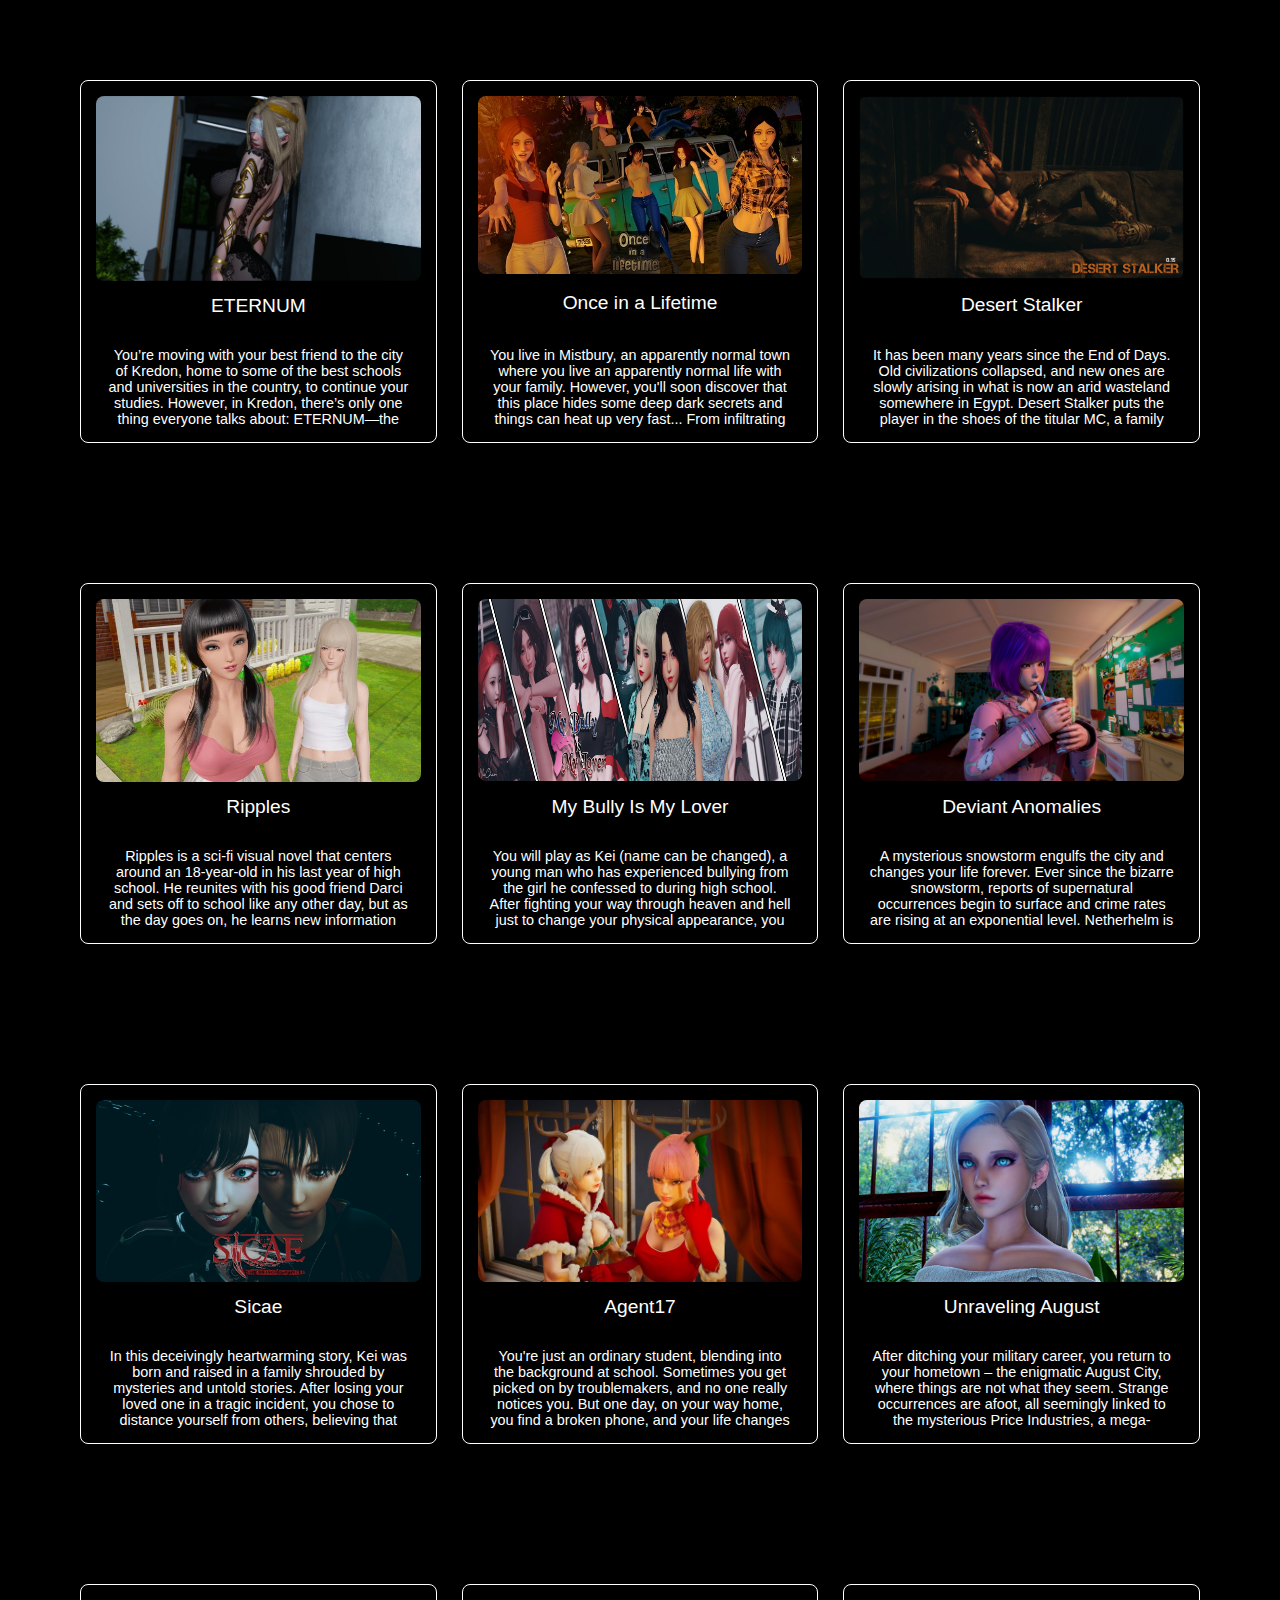
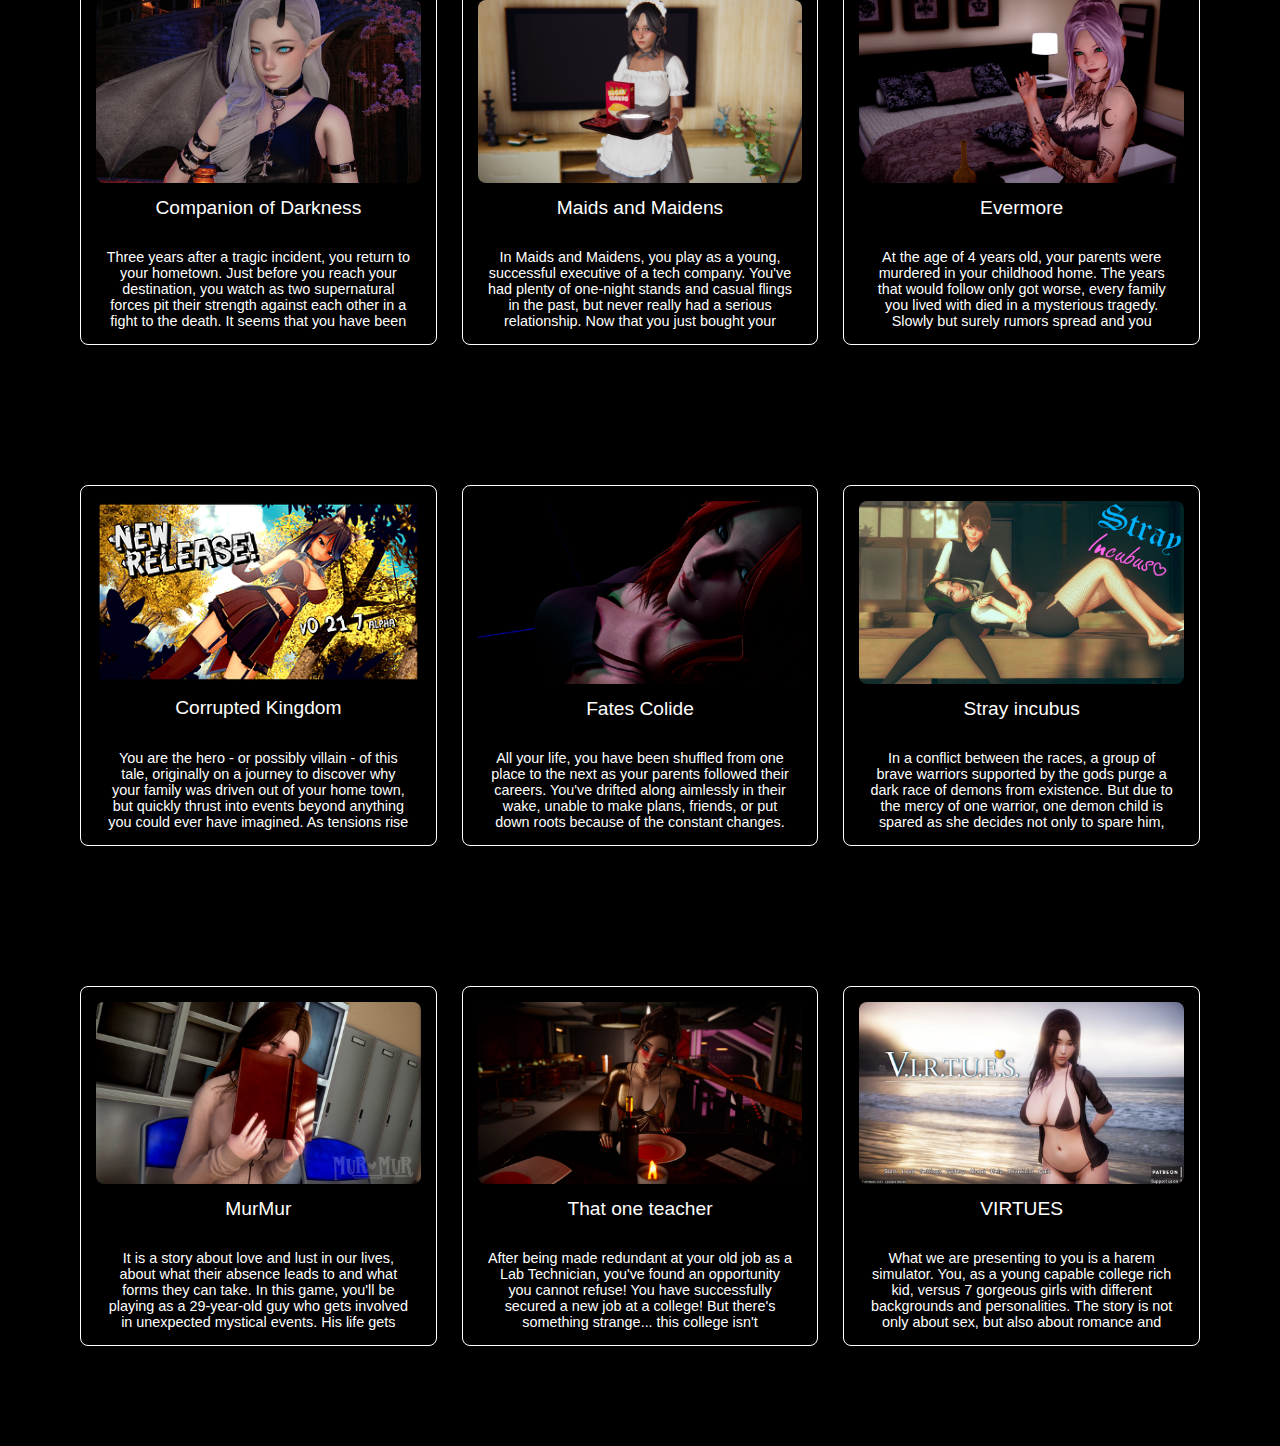
<file: gallery.html>
<!DOCTYPE html>
<html lang="en">
  <head>
    <meta charset="UTF-8" />
    <meta name="viewport" content="width=device-width, initial-scale=1.0" />
    <title>AVN Recommendations</title>
    <link rel="stylesheet" href="list.css" />
    <style>
      .gallery-container {
        display: flex;
        justify-content: space-between;
        gap: 5px;
        flex-wrap: wrap; /* Allows wrapping on smaller screens */
      }

      .gallery {
        border: 1px solid;
        padding: 1px;
        text-align: center;
        flex: 1;
        display: flex;
        flex-direction: column;
        justify-content: space-between;
        min-width: 300px; /* Ensures a minimum width on PC */
        max-width: 32%; /* Ensures three galleries per row on large screens */
        box-sizing: border-box;
      }

      .gallery img {
        width: 100%;
        height: auto;
      }

      .title {
        font-size: 1.2em;
        margin-top: 10px;
        
      }

      .description {
        margin-top: 10px;
        font-size: 0.9em;
        overflow: auto;
      }
/* Media Query for Mobile View */
@media (max-width: 768px) {
  .gallery-container {
    display: flex;
    flex-direction: column; /* Stacks the galleries vertically */
    align-items: center; /* Centers items horizontally */
    gap: 10px; /* Adds space between gallery items */
    padding: 0 10px; /* Adds padding to the sides */
  }

  .gallery {
    max-width: 100%; /* Takes full width on smaller screens */
    margin: 0 auto; /* Centers the gallery item */
  }
}

/* Adjustments for very small screens */
@media (max-width: 480px) {
  .gallery-container {
    padding: 0 5px; /* Adds smaller padding for very small screens */
  }

  .gallery {
    max-width: 100%; /* Ensures full width on smaller screens */
    margin: 0 auto; /* Centers the gallery item */
  }

  .title {
    font-size: 1em; /* Slightly smaller titles for smaller screens */
    text-align: center; /* Ensures titles are centered */
  }

  .description {
    font-size: 0.85em; /* Adjust description text size for readability */
    text-align: center; /* Centers description text for better presentation */
  }
}

    
    </style>
  </head>

  <body>
    <div class="gallery-container">
      <div class="gallery">
        <a target="_blank" href="images/wew.jpg">
          <img src="images/awe.jpg" alt="Eternum" />
        </a>
        <div class="title">ETERNUM</div>
        <div class="description">
          <p>
            You’re moving with your best friend to the city of Kredon, home to
            some of the best schools and universities in the country, to
            continue your studies. However, in Kredon, there’s only one thing
            everyone talks about: ETERNUM—the virtual, hyper-reality MMORPG game
            released a few years ago that revolutionized the world of
            technology. With a neural implant that recreates the five senses, it
            becomes impossible to distinguish between the game and the real
            world. Thousands of servers form the network of Eternum: from
            colorful, magic-filled fantasy worlds to foggy sci-fi cities, no
            world is beyond reach. Nevertheless, looking beyond the surface,
            there's a darker side to this pretty facade: black markets, torture,
            rape, illegal content trafficking, unlawful assemblies, data theft…
            Eternum follows the rules of no man. For some reason, governments
            turn a blind eye to this; there’s no regulation and no control. Some
            say it’s because the game is highly addictive, some say it’s because
            the market moves millions of dollars daily, some say those in power
            have been bribed, and others say… there’s something else going on.
            And you? What’s your role in this story? Well... That’s up to you
            now.
          </p>
          <a
            href="https://drive.google.com/file/d/11Mrvi5xmtvQAv1GUqH9tddusJjAJ-wy9/view?usp=drive_link"
            target="_blank"
            >ETERNUM LINK</a
          >
        </div>
      </div>

      <div class="gallery">
        <a target="_blank" href="images/once-in-a-lifetime-apk.jpg">
          <img
            src="images/once-in-a-lifetime-apk.jpg"
            alt="Once in a Lifetime"
          />
        </a>
        <div class="title">Once in a Lifetime</div>
        <div class="description">
          <p>
            You live in Mistbury, an apparently normal town where you live an apparently normal life with your family. However, you'll soon discover that this place hides some deep dark secrets and things can heat up very fast...

                From infiltrating into a prison to exploring mysterious mansions and traveling to the other side of the world: embark on an adventure of conspiracies, meeting bizarre characters, living unique experiences, seducing gorgeous girls and, if there's time, saving the world.
                
                If Astaroth seizes power, it will be the end for all of us.
                Only you can stop him.
                
                Esse est deus..
          </p>
          <a
            href="https://drive.google.com/file/d/1QYL-5v8rdYG5BSLID7d7pKVU2UQZyDtU/view"
            target="_blank"
            >ONCE IN A LIFETIME LINK</a
          >
        </div>
      </div>

      <div class="gallery">
        <a target="_blank" href="images/b2H1sz.jpeg">
          <img src="images/b2H1sz.jpeg" alt="Desert Stalker" />
        </a>
        <div class="title">Desert Stalker</div>
        <div class="description">
          <p>
            It has been many years since the End of Days. Old civilizations collapsed, and new ones are slowly arising in what is now an arid wasteland somewhere in Egypt.

                Desert Stalker puts the player in the shoes of the titular MC, a family man and citizen of Zeta, as he interacts with various people that are trying to find their place in this new world.
                
                Throughout the game you will meet girls and their tribes, slaves and their Queens, and whether you are taking a romantic or dominant approach, your actions may decide more than just their fates.
          </p>
          <a href="https://gofile.io/d/JryEym" target="_blank"
            >DESERT STALKER LINK</a
          >
        </div>
      </div>
    </div>

    <div class="gallery-container">
      <div class="gallery">
        <a target="_blank" href="images/Ripples-Walkthrough.jpg">
          <img src="images/Ripples-Walkthrough.jpg" alt="Ripples" />
        </a>
        <div class="title">Ripples</div>
        <div class="description">
          <p>
            Ripples is a sci-fi visual novel that centers around an 18-year-old in his last year of high school. He reunites with his good friend Darci and sets off to school like any other day, but as the day goes on, he learns new information about his deceased father that has him questioning the truth about his death. Reminder: This visual novel is still in development, and there is still much more story to come, and what I consider the best parts.
          </p>
          <a
            href="https://www.mediafire.com/file_premium/wtqxetujcbszeln/Ripples-0.6.0-public-android-full.zip/file"
            target="_blank"
            >RIPPLES LINK ANDROID VER</a
          >
          <a
            href="https://www.mediafire.com/file_premium/ugaswyd7g5bpjy0/Ripples-0.6.0-pc-public.zip/file"
            target="_blank"
            >RIPPLES LINK PC VER</a
          >
        </div>
      </div>

      <div class="gallery">
        <a target="_blank" href="images/maxresdefault (1).jpg">
          <img src="images/maxresdefault (1).jpg" alt="My Bully Is My Lover" />
        </a>
        <div class="title">My Bully Is My Lover</div>
        <div class="description">
          <p>
            You will play as Kei (name can be changed), a young man who has experienced bullying from the girl he confessed to during high school. After fighting your way through heaven and hell just to change your physical appearance, you swore to get your revenge one day on her. However, upon reaching adulthood, you realized that taking revenge is a fool's game and decided to simply move on with your life. One day, your landlady put the other rooms in your house for rent. Without your knowledge, that girl alongside her friends, are the ones moving in. However, you will soon discover something that will change your life forever. While diving down into each character's heart-warming stories, you'll experience growth more than you ever thought you would.
          </p>
          <a
            href="https://www.mediafire.com/file_premium/xjmqnd01snb95bw/MyBullyIsMyLover-Ch.1_Ep.3_Part2-android.apk/file"
            target="_blank"
            >My Bully Is My Lover</a
          >
        </div>
      </div>

      <div class="gallery">
        <a target="_blank" href="images/maxresdefault.jpg">
          <img src="images/Ajf3_1.png" alt="Deviant Anomalies" />
        </a>
        <div class="title">Deviant Anomalies</div>
        <div class="description">
          <p>
            A mysterious snowstorm engulfs the city and changes your life forever. Ever since the bizarre snowstorm, reports of supernatural occurrences begin to surface and crime rates are rising at an exponential level. Netherhelm is in chaos. YOU, fresh out of college and armed with a fancy degree in Criminal Psychology, decide to join law enforcement as a rookie detective. With a deep seated obsession to unravel the mysteries of the snowstorm, you solve case after case as you trudge along the strings of fate towards your final destiny. Solve baffling cases, recruit Supernatural Anomalies into your team and help them control their newfound powers. The more uninhibited their minds are, the more their powers grow. Will you train these beautiful women with trust and respect? Or will you break their minds through sheer depravity and corruption? Will you build a team of based on the foundations of friendship and love? Or will you create a harem of cock-worshipping slaves who submit to your every whim and desire? Either way, you are in a race against time. You better be ready, for The Watchmaker is coming.
          </p>
          <a
            href="https://mega.nz/file/rXhABIxR#_DViWQd-lAPGvtWVVcK8R3p_yAb8Lec3kXvjHHsBEqE"
            target="_blank"
            >Deviant Anomalies LINK</a
          >
        </div>
      </div>
    </div>
  </body>
</html>

<!DOCTYPE html>
<html lang="en">
  <head>
    <meta charset="UTF-8" />
    <meta name="viewport" content="width=device-width, initial-scale=1.0" />
    <title>Gallery</title>
    <style>
      body {
        font-family: Arial, sans-serif;
        margin: 0;
        padding: 20px;
        background-color: black;
      }

      .gallery-container {
        display: flex;
        flex-wrap: wrap;
        justify-content: space-between;
        margin-bottom: 20px;
      }

      .gallery {
        background-color: black;
        border-radius: 8px;
        box-shadow: 0 2px 5px rgba(0, 0, 0, 0.2);
        margin: 10px;
        padding: 15px;
        width: calc(33.33% - 20px); /* 3 items per row on larger screens */
        transition: transform 0.3s;
      }

      .gallery:hover {
        transform: translateY(-3px); /* Hover effect */
      
      }

      .gallery img {
        max-width: 100%;
        height: auto;
        border-radius: 8px;
      }

      .title {
        font-size: 1.2em;
        margin: 10px 0;
        color: white;
      }

      .description {
        font-size: 0.9em;
        color: white;
      }

      a {
        text-decoration: none;
        color: #007bff;
      }

      a:hover {
        text-decoration: underline;
      }

      /* Default (for larger screens) */
.gallery {
  width: calc(50% - 20px); /* Keeping the desktop version unchanged */
}

/* Default (for larger screens) */
.gallery {
  width: calc(50% - 20px); /* Keeping the desktop version unchanged */
}

/* Mobile Styles */
@media (max-width: 768px) {
  .gallery-container {
    display: flex;
    flex-wrap: wrap;
    justify-content: center; /* Center all gallery items */
  }

  .gallery {
    width: calc(50% - 20px); /* 2 items per row on medium screens */
    margin: 10px; /* Optional: adds space around items */
  }
}

@media (max-width: 480px) {
  .gallery-container {
    display: flex;
    flex-wrap: wrap;
    justify-content: center; /* Center all gallery items */
  }

  .gallery {
    width: 100%; /* 1 item per row on small screens */
    margin: 10px 0; /* Optional: adds vertical space between items */
  }
}


    </style>
  </head>
  <body>
    
    <div class="gallery-container">
      <div class="gallery">
        <a target="_blank" href="images/maxresdefault (1).jpg">
          <img src="images/FjuR5o.png" alt="Sicae" />
        </a>
        <a href="title">
          <div class="title">Sicae</div>
        </a>
        <div class="description">
          <p>
            In this deceivingly heartwarming story, Kei was born and raised in a
            family shrouded by mysteries and untold stories. After losing your
            loved one in a tragic incident, you chose to distance yourself from
            others, believing that your presence alone was the cause of their
            harm and pain. As you try to get back on your feet, you move to a
            shared house, starting to open up once again. However, shortly after
            moving on from your painful past, you learn that your significant
            other is still alive. It seems that her abduction wasn't a simple
            string of bad luck but something much more insidious – directly
            connected to your family's secrets, kept hidden for decades. With
            the shadowy forces setting their plan in motion, will you be able to
            stop it and protect those who are dear to you? Or will you let them
            die?
          </p>
          <a
            href="https://mega.nz/file/bEAHhJrD#AQjdOmQ0e79a4BLYCd5mafW4zbs6g2tC2TqMczb95Qw"
            target="_blank"
            >Sicae Link</a
          >
        </div>
      </div>

      <div class="gallery">
        <a target="_blank" href="images/maxresdefault (1).jpg">
          <img src="images/hq720.jpg" alt="Agent17" />
        </a>
        <a href="title">
          <div class="title">Agent17</div>
        </a>
        <div class="description">
          <p>
            You're just an ordinary student, blending into the background at
            school. Sometimes you get picked on by troublemakers, and no one
            really notices you. But one day, on your way home, you find a broken
            phone, and your life changes forever. This phone can fix all your
            problems. There's a mysterious person called Agent17 who listens to
            whoever has the phone, and she will do anything you tell her to.
            Suddenly, things get a lot better. You stand up to the bullies and
            even get back at the teachers who treated you badly. Soon, your
            boring school life becomes exciting as you meet new people, each
            with their own secrets. With Agent17's help, you begin to uncover
            even more mysteries. You start to realize that your life is full of
            exciting surprises just waiting to be found.
          </p>
          <a
            href="https://drive.google.com/file/d/1NTyo-UB1KEtvDZEKhcyV5MCMIMFdeela/view?usp=drive_link"
            target="_blank"
            >Agent17 Link</a
          >
        </div>
      </div>

      <div class="gallery">
        <a target="_blank" href="images/maxresdefault(1).jpg">
          <img src="images/sD7eiK.jpg" alt="Unraveling August" />
        </a>
        <a href="title">
          <div class="title">Unraveling August</div>
        </a>
        <div class="description">
          <p>
            After ditching your military career, you return to your hometown –
            the enigmatic August City, where things are not what they seem.
            Strange occurrences are afoot, all seemingly linked to the
            mysterious Price Industries, a mega-corporation led by the cutthroat
            Goro Price that recently set up shop in your city...
          </p>
          <a
            href="https://drive.google.com/file/d/1wRshQoxiKDO5j78qffStRztG-7YJtBMN/view?usp=drive_link"
            target="_blank"
            >Unraveling August Link</a
          >
        </div>
      </div>
    </div>

    <div class="gallery-container">
      <div class="gallery">
        <a target="_blank" href="images/maxresdefault (1).jpg">
          <img src="images/iu_Auj.jpg" alt="Companion of Darkness" />
        </a>
        <a href="title">
          <div class="title">Companion of Darkness</div>
        </a>
        <div class="description">
          <p>
            Three years after a tragic incident, you return to your hometown.
            Just before you reach your destination, you watch as two
            supernatural forces pit their strength against each other in a fight
            to the death. It seems that you have been discovered and
            effortlessly overpowered, but instead of dying you wake up in your
            bed as if nothing had happened. Was it all a dream? Everyday life
            goes on whether you like it or not. Not only do you feel like a
            stranger in your hometown, but more and more unexplainable events
            are happening around you. When the ones you care for are threatened,
            you must decide which boundaries you are willing to cross. And, if
            it is worth giving up humanity.
          </p>
          <a
            href="https://drive.google.com/file/d/1ZumZFdOA-z6Mz32t-OvsDyo-ExeK_GCg/view?usp=drive_link"
            target="_blank"
            >Companion of Darkness Link</a
          >
        </div>
      </div>

      <div class="gallery">
        <a target="_blank" href="images/maxresdefault (1).jpg">
          <img src="images/FN75Bw.jpg" alt="Maids and Maidens" />
        </a>
        <a href="title">
          <div class="title">Maids and Maidens</div>
        </a>
        <div class="description">
          <p>
            In Maids and Maidens, you play as a young, successful executive of a
            tech company. You've had plenty of one-night stands and casual
            flings in the past, but never really had a serious relationship. Now
            that you just bought your dream house, and your dream promotion is
            just around the corner, you can finally focus on your love life.
            There will be a number of options for you to pursue, but you're not
            the kind of person to be satisfied with just one, are you?
          </p>
          <a
            href="https://drive.google.com/file/d/1TPcX2unR3pDA9yEVQCUvCRqQCaKTWf9t/view?usp=drive_link"
            target="_blank"
            >Maids and Maidens Link</a
          >
        </div>
      </div>

      <div class="gallery">
        <a target="_blank" href="images/maxresdefault (1).jpg">
          <img src="images/fNNggG.png" alt="Evermore" />
        </a>
        <a href="title">
          <div class="title">Evermore</div>
        </a>
        <div class="description">
          <p>
            At the age of 4 years old, your parents were murdered in your childhood home. The years that would follow only got worse, every family you lived with died in a mysterious tragedy. Slowly but surely rumors spread and you started to be known in the community as the cursed child. These tragedies continued until you were adopted by a young single mother of 3 named Natalie and since then, your life has been a life of happiness and joy, you have finally found your home.

These years of peace continued until one day, tragedy strikes again while you’re out shopping . However this time, you discover you have a mysterious power. What is the source of this power and since when do you have it? More importantly, what will you do now that you’ve discovered this ability?

Embark on an adventure as a young man who just discovered magical abilities as him and his family move to Walton. Will this new town contain the secrets of his newfound abilities? Will it help him become the most powerful being in existence or will he be crushed beneath the heel of the secret societies and ancient evils. Enter the world of Evermore to develop your powers and relationships as you make your way through a world of half-truths. Who is truly your ally? Who will try to use you?

You get to choose the outcome of this adventure, so choose wisely…


          </p>
          <a
            href="https://drive.google.com/file/d/1UVzjFkHJ3b6H9BGBR9Mbmb8kH1vM2VOm/view?usp=drive_link"
            target="_blank"
            >Evermore Link</a
          >
        </div>
      </div>
    </div>
  </body>
</html>

</div>
</div>
</div>

<div class="gallery-container">
<div class="gallery">
  <a target="_blank" href="images/maxresdefault (1).jpg">
    <img src="images/9RpnR9.png" />
  </a>
  <a href="title">
    <div class="title">Corrupted Kingdom</div>
  </a>
  <div class="description">
    <p>
      You are the hero - or possibly villain - of this tale, originally on
      a journey to discover why your family was driven out of your home
      town, but quickly thrust into events beyond anything you could ever
      have imagined. As tensions rise between the humans and the mythical
      creatures that lurk just outside of sight, will you stand as a
      beacon of hope... or use your newfound power to bring the world
      under your control?
    </p>
    <a
      href="https://drive.google.com/file/d/1prQTO4m_kvohfQExbcAMa9Rvd__LjypC/view?usp=drive_link"
      target="_blank"
      >Corrupted Kingdom Link</a
    >
  </div>
</div>

<div class="gallery">
  <a target="_blank" href="images/maxresdefault (1).jpg">
    <img src="images/pD28hK.jpg" />
  </a>
  <a href="title">
    <div class="title">Fates Colide</div>
  </a>
  <div class="description">
    <p>
      All your life, you have been shuffled from one place to the next as
      your parents followed their careers. You've drifted along aimlessly
      in their wake, unable to make plans, friends, or put down roots
      because of the constant changes. Now it's time to set aside your
      apathy and reset your life. For the first time ever, you've decided
      to make a move on your own terms. Ardoria, the city of life and
      education, is opening the doors of its famous University to you.
      Meet new people, make friends or enemies, and find the girl of your
      dreams. This might be the city you have been yearning for...
    </p>
    <a
      href="https://mega.nz/file/Frg0TZLa#pow3nPsd6Thny96gW9W7LymN2SC_iXjOxC5A4GMo_Sc"
      target="_blank"
      >Fates Colide Link</a
    >
  </div>
</div>

<div class="gallery">
  <a target="_blank" href="images/maxresdefault (1).jpg">
    <img src="images/lZbgUq.png" />
  </a>
  <a href="title">
    <div class="title">Stray incubus</div>
  </a>
  <div class="description">
    <p>
      In a conflict between the races, a group of brave warriors supported
      by the gods purge a dark race of demons from existence. But due to
      the mercy of one warrior, one demon child is spared as she decides
      not only to spare him, but also to take him with her and raise him.
      A few years later, the incubus grows into an adult and wishes to set
      off in an adventure.
    </p>
    <a
      href="https://mega.nz/file/JXUQFT4K#iyRCbvZ3zVW-vXUevsqUtE5c1DqkozRQeJBZ69_hG7Q"
      target="_blank"
      >Stray incubus Link</a
    >
  </div>
</div>
</div>

<div class="gallery-container">
<div class="gallery">
  <a target="_blank" href="images/maxresdefault (1).jpg">
    <img src="images/svdwBv.png" />
  </a>
  <a href="title">
    <div class="title">MurMur</div>
  </a>
  <div class="description">
    <p>
      It is a story about love and lust in our lives, about what their
      absence leads to and what forms they can take. In this game, you'll
      be playing as a 29-year-old guy who gets involved in unexpected
      mystical events. His life gets turned on its head and he has to
      survive in the new world he's found himself in. But it's not as grim
      as it seems at first glance. As you play, you'll meet girls who need
      you just like you need them. Will you make them yours, seduce them,
      or cherish and love them? It's up to you. Each of them has their own
      background, character, and hidden fetishes...
    </p>
    <a
      href="https://mega.nz/file/LQIDHCwQ#OzKy7jT2b244ltR8FARfVqrsWMv1GZsj7P85RpO0970"
      target="_blank"
      >MurMur Link</a
    >
  </div>
</div>

<div class="gallery">
  <a target="_blank" href="images/maxresdefault (1).jpg">
    <img src="images/TTTBWI.png" />
  </a>
  <a href="title">
    <div class="title">That one teacher</div>
  </a>
  <div class="description">
    <p>
      After being made redundant at your old job as a Lab Technician,
      you've found an opportunity you cannot refuse! You have successfully
      secured a new job at a college! But there's something strange...
      this college isn't government-run! What could this mean? It's time
      to find out, and make some new (and old) acquaintances.
    </p>
    <a
      href="https://drive.google.com/file/d/1D3Q0yA9zbB0NzlCfjDcAmQzOKAMaaMG0/view?usp=drive_link"
      target="_blank"
      >That one teacher Link</a
    >
  </div>
</div>

<div class="gallery">
  <a target="_blank" href="images/maxresdefault (1).jpg">
    <img src="images/36Uhzr.png" />
  </a>
  <a href="title">
    <div class="title">VIRTUES</div>
  </a>
  <div class="description">
    <p>
      What we are presenting to you is a harem simulator. You, as a young
      capable college rich kid, versus 7 gorgeous girls with different
      backgrounds and personalities. The story is not only about sex, but
      also about romance and love fantasies. We wish you could immerse
      yourself in the plots, discover more of the girls by yourself, and
      enjoy the feeling of developing your harem. I am proud of my skill
      in character making, and I have spent enormous time on creating the
      seven heroines of this game. Each of them has her unique background,
      characteristics, habits, and the philosophy of love. They are not
      just some pretty sluts you saw in other places who know nothing but
      sex. I wish everyone could find his dream lover or lovers among
      them.
    </p>
    <a
      href="https://mega.nz/folder/SzB1lAJZ#H2nF3gD7Q1drQlaELPuu-Q"
      target="_blank"
      >VIRTUES Link
    </a>
  </div>
</div>
</div>
</body>
</html>
</file>
<file: list.css>
* {
    box-sizing: border-box;
    margin: 0;
    padding: 0;
}

body {
    font-family: Arial, sans-serif;
    background-color: black;
    color: white;
}

.avn {
    display: flex;
    justify-content: center;
    align-items: center;
    height: 100%;
    width: 100%;
    background-color: black;
    padding: 0;
    margin: 0;
}

.avn img {
    width: 100%;
    height: 10%;
    object-fit: cover;
}

.gallery-container {
    display: flex;
    justify-content: center; /* Center content horizontally */
    gap: 20px; /* Space between galleries */
    padding: 50px;
    color: white;
}

.gallery {
    border: 1px solid hsl(0, 0%, 60%);
    width: 400px; /* Set a fixed width */
    display: flex;
    flex-direction: column;
    align-items: center;
}

.gallery .description {
    padding: 10px;
    text-align: center;
    max-height: 90px; /* Set a fixed height */
    overflow-y: auto; /* Enable scrolling if the content exceeds the max height */
}

.gallery:hover {
    border: 1px solid hsl(0, 0%, 20%);
}

.gallery img {
    width: 100%;
    height: 100px; /* Set a fixed height for the image */
    object-fit: cover;
}

.lists {
    display: flex;
    justify-content: center;
}



.gallery2 img {
    display: inline-block;
    border: 1px grey;
}

.gallery-container {
    display: flex;
    justify-content: center; /* Center content horizontally */
    gap: 20px; /* Space between galleries */
    padding: 50px;
}

/* Added a new container for additional galleries */
.gallery-container:nth-child(2) {
    justify-content: flex-start; /* Align galleries to the left in the second container */
}
.gallery-container {
    display: flex;
    justify-content: center; /* Center content horizontally */
    gap: 20px; /* Space between galleries */
    padding: 50px;
}

.gallery {
    border: 1px solid hsl(0, 0%, 60%);
    width: 400px; /* Set a fixed width */
    display: flex;
    flex-direction: column;
    align-items: center;
}




/* Gallery container and styling */
.gallery {
    border: 1px solid hsl(0, 0%, 60%);
    width: 400px;
    display: flex;
    flex-direction: column;
    align-items: center;
    margin-bottom: 20px; /* Add space between galleries */
}

.gallery img {
    width: 100%;
    height: 250px;
    object-fit: cover;
    
}

.description {
    padding: 10px;
    text-align: center;
}
</file>
